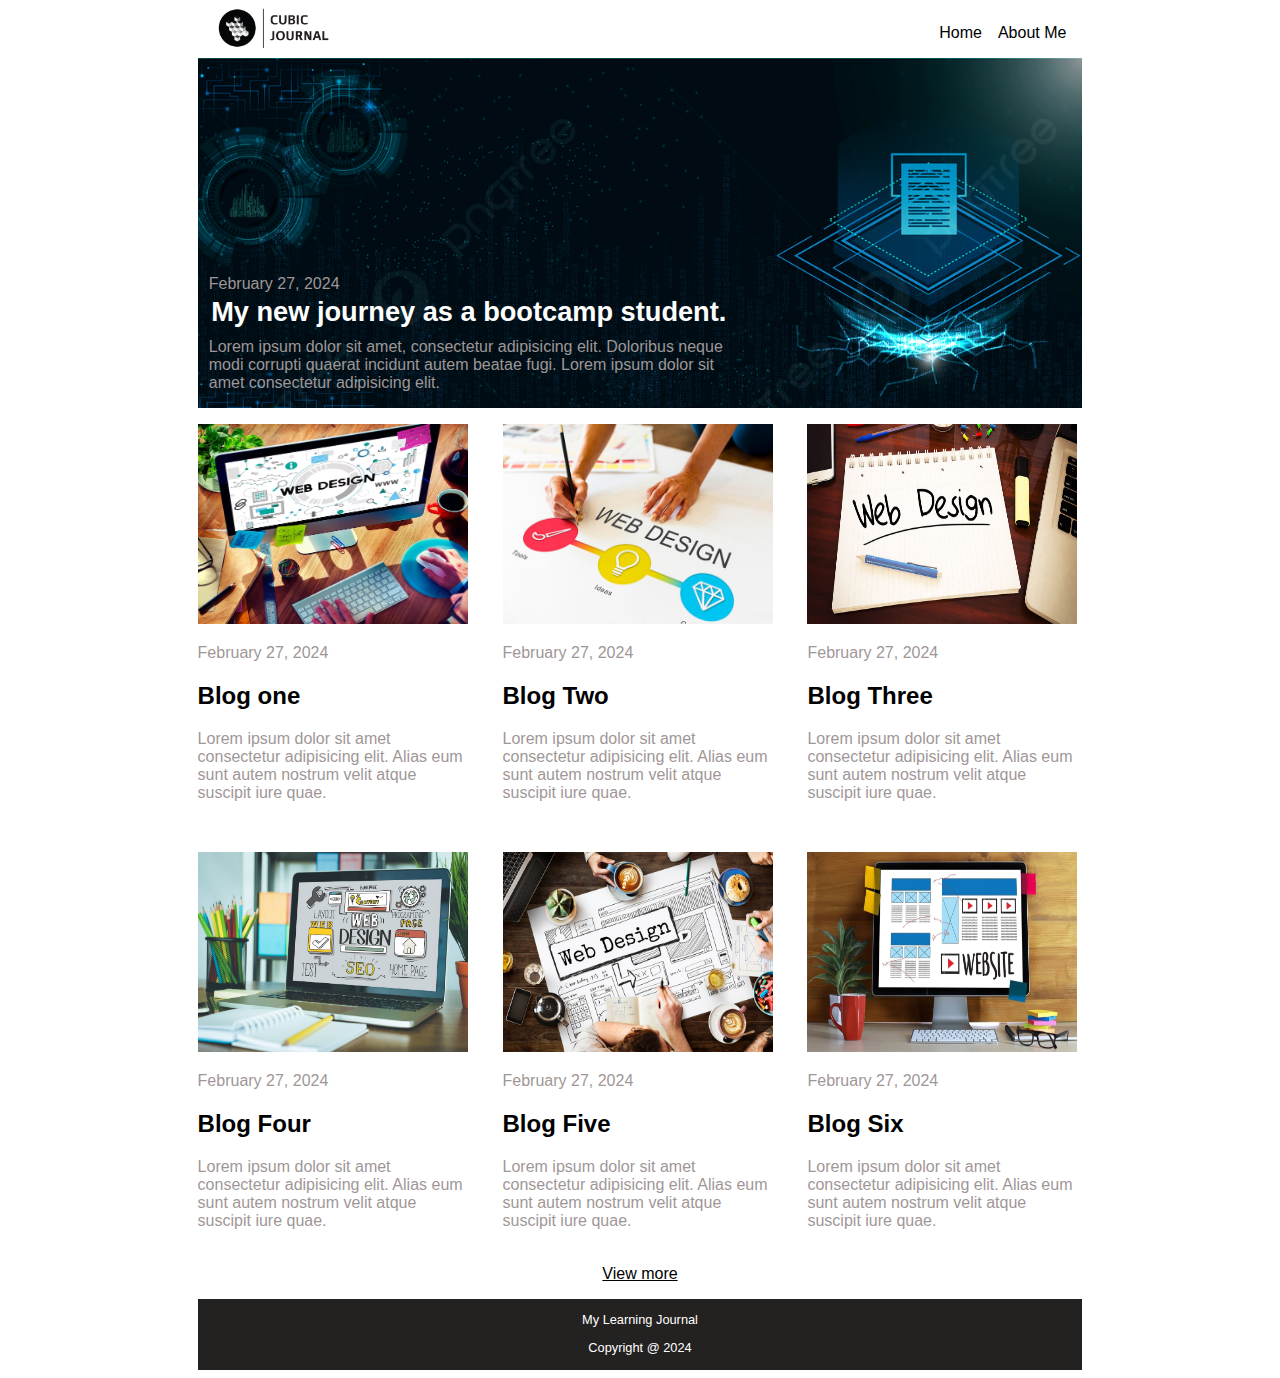
<file: index.html>
<!DOCTYPE html>
<html lang="en">
<head>
    <meta charset="UTF-8">
    <meta name="viewport" content="width=device-width, initial-scale=1.0">
    <link rel="stylesheet" href="style.css">
    <title>Home</title>
</head>
<body>
    <div class="container">
        <nav class="navbar">
            <div class="logo">
                <img src="images/logo.png" alt="">
            </div>
            <div class="nav-items">
                <ul>
                    <li><a href="journal.html">Home</a></li>
                    <li><a href="about.html">About Me</a></li>
                </ul>
            </div>
        </nav>
        <header class="head">
            <p class="flex-item">February 27, 2024</p>
            <h1 class="flex-item">My new journey as a bootcamp student.</h1>
            <p class="flex-item">Lorem ipsum dolor sit amet, consectetur
                 adipisicing elit. Doloribus neque modi
                 corrupti quaerat incidunt autem beatae
                 fugi. Lorem ipsum dolor sit amet consectetur
                 adipisicing elit. </p>

        </header>
        <section class="posters">
            <div class="blog">
                <img class="img" src="images/1.avif" alt="">
                <p>February 27, 2024</p>
                <h2>Blog one<h2>
                <p>Lorem ipsum dolor sit amet consectetur
                     adipisicing elit. Alias eum sunt
                      autem nostrum velit atque suscipit 
                      iure quae.</p>
            </div>
            <div class="blog">
                <img src="images/2.jpg" alt="">
                <p>February 27, 2024</p>
                <h2>Blog Two<h2>
                <p>Lorem ipsum dolor sit amet consectetur
                     adipisicing elit. Alias eum sunt
                      autem nostrum velit atque suscipit 
                      iure quae.</p>
            </div>
            <div class="blog">
                <img src="images/3.jpg" alt="">
                <p>February 27, 2024</p>
                <h2>Blog Three<h2>
                <p>Lorem ipsum dolor sit amet consectetur
                     adipisicing elit. Alias eum sunt
                      autem nostrum velit atque suscipit 
                      iure quae.</p>
            </div>
            <div class="blog">
                <img src="images/4.jpg" alt="">
                <p>February 27, 2024</p>
                <h2>Blog Four<h2>
                <p>Lorem ipsum dolor sit amet consectetur
                     adipisicing elit. Alias eum sunt
                      autem nostrum velit atque suscipit 
                      iure quae.</p>
            </div>
            <div class="blog">
                <img src="images/5.jpg" alt="">
                <p>February 27, 2024</p>
                <h2>Blog Five<h2>
                <p>Lorem ipsum dolor sit amet consectetur
                     adipisicing elit. Alias eum sunt
                      autem nostrum velit atque suscipit 
                      iure quae.</p>
            </div>
            <div class="blog">
                <img src="images/6.jpg" alt="">
                <p>February 27, 2024</p>
                <h2>Blog Six<h2>
                <p>Lorem ipsum dolor sit amet consectetur
                     adipisicing elit. Alias eum sunt
                      autem nostrum velit atque suscipit 
                      iure quae.</p>
            </div>
            
        </section>
            <p class="link"><a class="link"  href="">View more</a></p>
            <footer>
                <p>My Learning Journal</p>
                <p>Copyright @ 2024</p>
            </footer>
    </div>
    
</body>
</html>
</file>
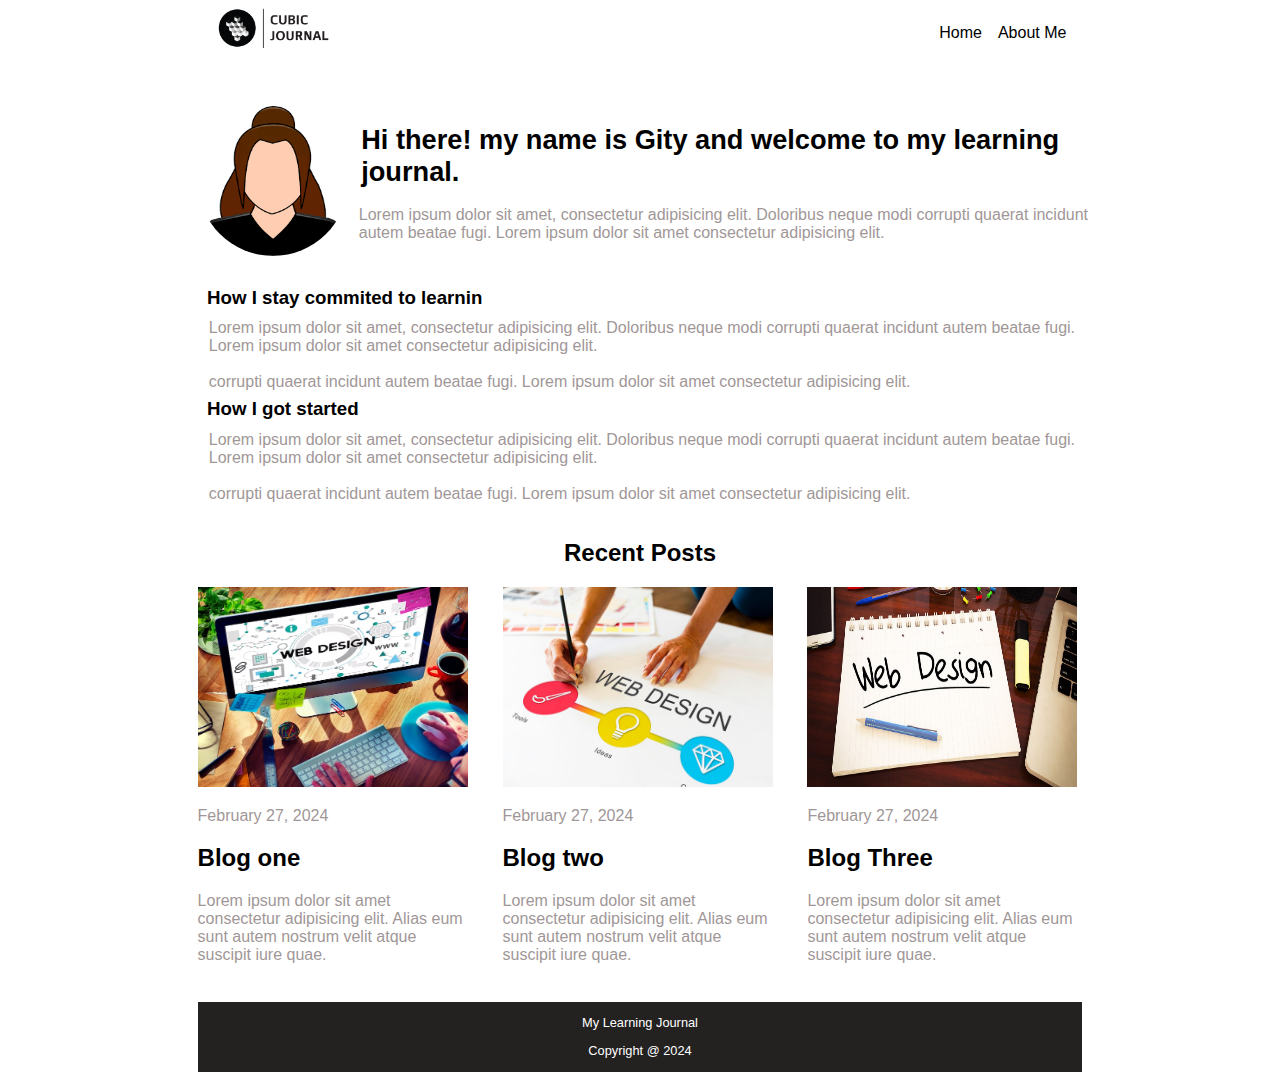
<file: about.html>
<!DOCTYPE html>
<html lang="en">
<head>
    <meta charset="UTF-8">
    <meta name="viewport" content="width=device-width, initial-scale=1.0">
    <title>About me</title>
    <link rel="stylesheet" href="style.css">
</head>
<body>
    <div class="container">
        <nav class="navbar">
            <div class="logo">
                <img src="images/logo.png" alt="">
            </div>
            <div class="nav-items">
                <ul>
                    <li><a href="index.html">Home</a></li>
                    <li><a href="about.html">About Me</a></li>
                </ul>
            </div>
        </nav>
        <header class="header">
                 <div class="me">
                    <div><img src="images/user.png" alt=""></div>
                    <div>
                        <h1>Hi there! my name is Gity and welcome to my learning journal.</h1>
                        <p class="para">Lorem ipsum dolor sit amet, consectetur
                            adipisicing elit. Doloribus neque modi
                            corrupti quaerat incidunt autem beatae
                            fugi. Lorem ipsum dolor sit amet consectetur
                            adipisicing elit. </p>
                    </div>
                 </div>
                 <br><br>
                 <h3 class="flex-item">How I stay commited to learnin</h3>
                 <p class="flex-item para">Lorem ipsum dolor sit amet, consectetur
                      adipisicing elit. Doloribus neque modi
                      corrupti quaerat incidunt autem beatae
                      fugi. Lorem ipsum dolor sit amet consectetur
                      adipisicing elit. <br> <br>corrupti quaerat incidunt autem beatae
                      fugi. Lorem ipsum dolor sit amet consectetur
                      adipisicing elit. </p>
                      <h3 class="flex-item">How I got started</h3>
            <p class="flex-item para">Lorem ipsum dolor sit amet, consectetur
                 adipisicing elit. Doloribus neque modi
                 corrupti quaerat incidunt autem beatae
                 fugi. Lorem ipsum dolor sit amet consectetur
                 adipisicing elit. <br> <br>corrupti quaerat incidunt autem beatae
                 fugi. Lorem ipsum dolor sit amet consectetur
                 adipisicing elit.</p>   
        </header>
        <h2 class="h1">Recent Posts</h2>
        <section class="posters">
            <div class="blog">
                <img class="img" src="images/1.avif" alt="">
                <p>February 27, 2024</p>
                <h2>Blog one<h2>
                <p>Lorem ipsum dolor sit amet consectetur
                     adipisicing elit. Alias eum sunt
                      autem nostrum velit atque suscipit 
                      iure quae.</p>    
            </div>
            <div class="blog">
                <img src="images/2.jpg" alt="">
                <p>February 27, 2024</p>
                <h2>Blog two<h2>
                <p>Lorem ipsum dolor sit amet consectetur
                     adipisicing elit. Alias eum sunt
                      autem nostrum velit atque suscipit 
                      iure quae.</p>
            </div>
            <div class="blog">
                <img src="images/3.jpg" alt="">
                <p>February 27, 2024</p>
                <h2>Blog Three<h2>
                <p>Lorem ipsum dolor sit amet consectetur
                     adipisicing elit. Alias eum sunt
                      autem nostrum velit atque suscipit 
                      iure quae.</p>
            </div>
            
        </section>
            <br>
            <footer>
                <p>My Learning Journal</p>
                <p>Copyright @ 2024</p>
            </footer>
    </div>
</body>
</html>
</file>
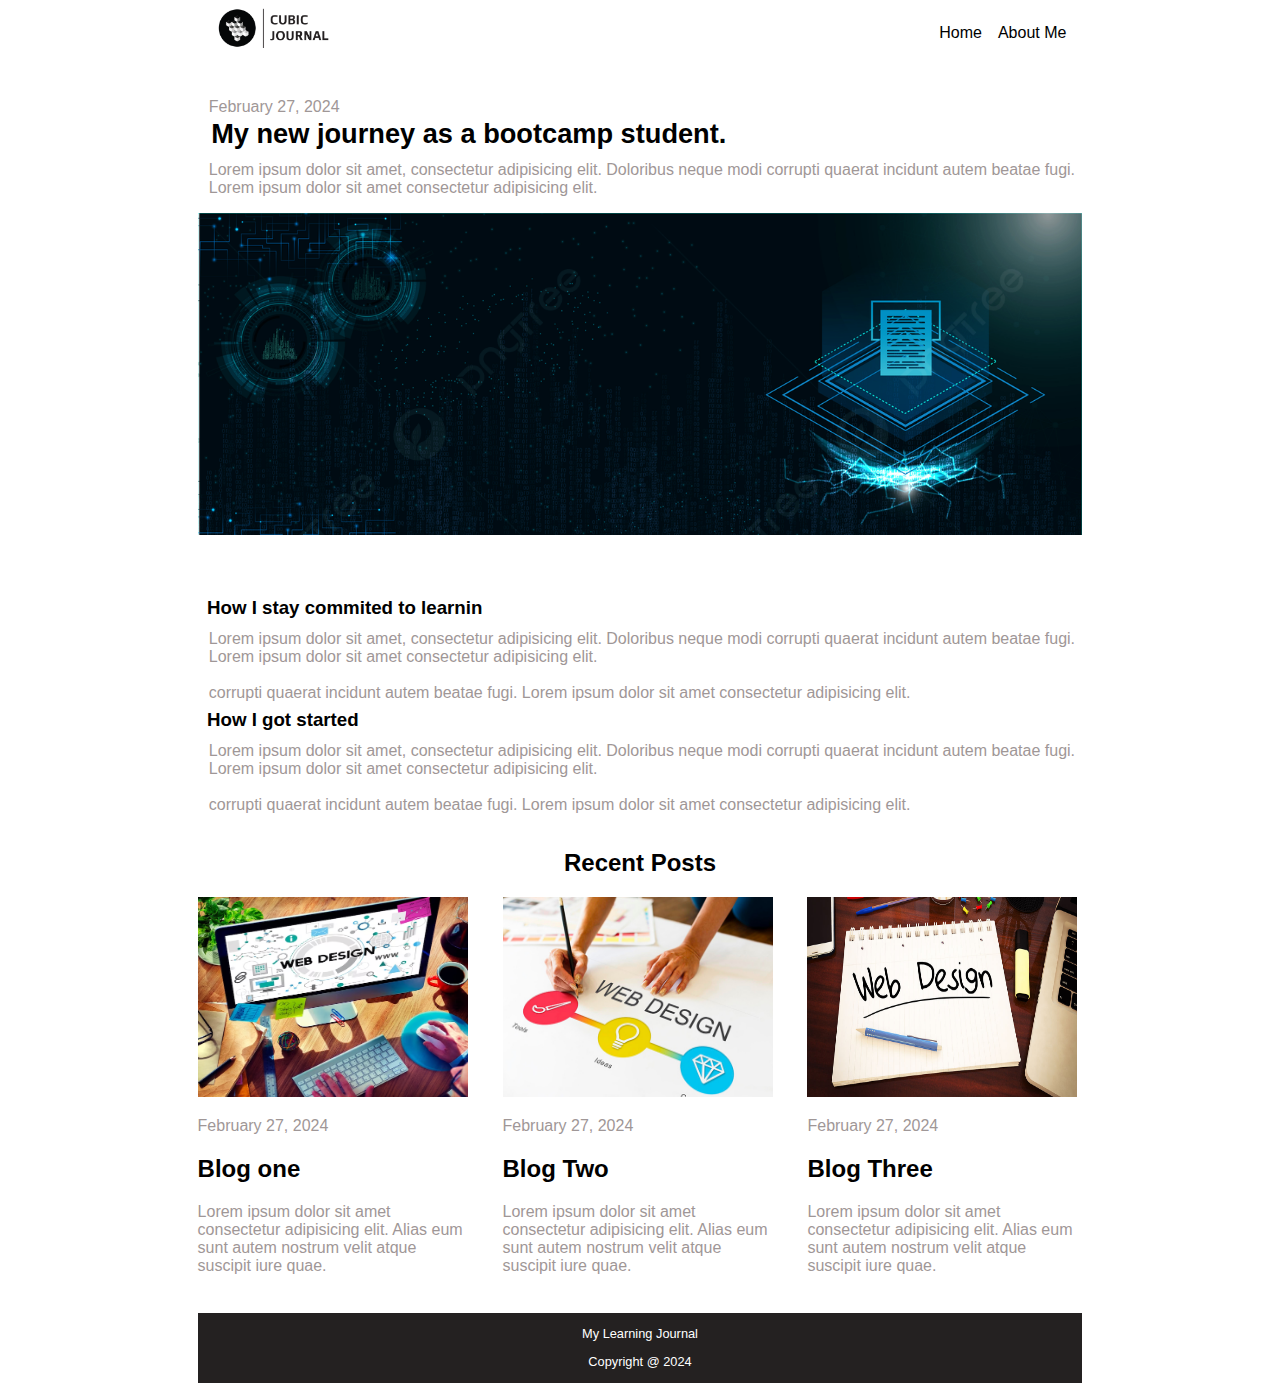
<file: journal.html>
<!DOCTYPE html>
<html lang="en">
<head>
    <meta charset="UTF-8">
    <meta name="viewport" content="width=device-width, initial-scale=1.0">
    <link rel="stylesheet" href="style.css">
    <title>Journal</title>
</head>
<body>
    <div class="container">
        <nav class="navbar">
            <div class="logo">
                <img src="images/logo.png" alt="">
            </div>
            <div class="nav-items">
                <ul>
                    <li><a href="index.html">Home</a></li>
                    <li><a href="about.html">About Me</a></li>
                </ul>
            </div>
        </nav>
        <header class="header">
            <p class="flex-item">February 27, 2024</p>
            <h1 class="flex-item">My new journey as a bootcamp student.</h1>
            <p class="flex-item para">Lorem ipsum dolor sit amet, consectetur
                 adipisicing elit. Doloribus neque modi
                 corrupti quaerat incidunt autem beatae
                 fugi. Lorem ipsum dolor sit amet consectetur
                 adipisicing elit. </p>
                 <img src="images/h.jpg" alt=""> 
                 <br> <br> <br> <br>
                 <h3 class="flex-item">How I stay commited to learnin</h3>
                 <p class="flex-item para">Lorem ipsum dolor sit amet, consectetur
                      adipisicing elit. Doloribus neque modi
                      corrupti quaerat incidunt autem beatae
                      fugi. Lorem ipsum dolor sit amet consectetur
                      adipisicing elit. <br> <br>corrupti quaerat incidunt autem beatae
                      fugi. Lorem ipsum dolor sit amet consectetur
                      adipisicing elit. </p>
                      <h3 class="flex-item">How I got started</h3>
            <p class="flex-item para">Lorem ipsum dolor sit amet, consectetur
                 adipisicing elit. Doloribus neque modi
                 corrupti quaerat incidunt autem beatae
                 fugi. Lorem ipsum dolor sit amet consectetur
                 adipisicing elit. <br> <br>corrupti quaerat incidunt autem beatae
                 fugi. Lorem ipsum dolor sit amet consectetur
                 adipisicing elit.</p>   
        </header>
        <h2 class="h1">Recent Posts</h2>
        <section class="posters">
            <div class="blog">
                <img class="img" src="images/1.avif" alt="">
                <p>February 27, 2024</p>
                <h2>Blog one<h2>
                <p>Lorem ipsum dolor sit amet consectetur
                     adipisicing elit. Alias eum sunt
                      autem nostrum velit atque suscipit 
                      iure quae.</p>    
            </div>
            <div class="blog">
                <img src="images/2.jpg" alt="">
                <p>February 27, 2024</p>
                <h2>Blog Two<h2>
                <p>Lorem ipsum dolor sit amet consectetur
                     adipisicing elit. Alias eum sunt
                      autem nostrum velit atque suscipit 
                      iure quae.</p>
            </div>
            <div class="blog">
                <img src="images/3.jpg" alt="">
                <p>February 27, 2024</p>
                <h2>Blog Three<h2>
                <p>Lorem ipsum dolor sit amet consectetur
                     adipisicing elit. Alias eum sunt
                      autem nostrum velit atque suscipit 
                      iure quae.</p>
            </div>
            
        </section>
            <br>
            <footer>
                <p>My Learning Journal</p>
                <p>Copyright @ 2024</p>
            </footer>
    </div>
</body>
</html>
</file>
<file: style.css>
.logo img{
    width: 120px;
    padding-left: 1em;
}

.navbar{
    display: flex;
    justify-content: space-between;
}
ul{
    display: flex;
}
li{
    padding-right: 1em;
    list-style: none;
}
.navbar a{
    text-decoration: none;
    color: black;
}
.head{
    background-image: url(images/h.jpg);
    color: white;
    height: 55vh;
    max-height: 350px;
    background-repeat: no-repeat;
    width: 100%;
    background-size: cover;
    background-position: center;
    display: flex;
    flex-direction: column;
    justify-content: end;
}
.container{
    width: 70%;
    margin: 0 auto;
    font-family:'Gill Sans', 'Gill Sans MT', Calibri, 'Trebuchet MS', sans-serif;
}
header p{
    color: rgb(159, 151, 151);
    padding-left: 0.7em;
}
.flex-item{
    padding-right: 0.5em;
    margin-top: -0.5em;
    width: 60%;
}
header h1{
  font-size: 1.7rem;
  padding-right: 0;
  padding-left: 0.5em;
}
.blog img{
    width: 270px;
    height: 200px;
}
h3{
    padding-left: 0.5em;
}
.blog p{
    color: rgb(159, 151, 151);
    font-size: 1rem;
    font-weight: 100;
}

.blog{
    flex: 200px 1;
   
}
.posters{
    margin-top: 1em;
    display: flex;
    flex-wrap: wrap;
    justify-content: center;
    gap: 30px;
}
.link{
    color: black;
    text-align: center;
}
footer{
    background-color: rgb(36, 33, 33);
    color: white;
    text-align: center;
    font-size: 0.8rem;
    height: 12vh;
    padding-top: 0.01em;
    max-height:70px;
}
.header{
    padding-top: 3em;
    background-repeat: no-repeat;
    width: 100%;
    background-size: cover;
    background-position: center;
    display: flex;
    flex-direction: column;
    justify-content: end;
}
.para{width: 100%;}
.h1{
    text-align: center;
}
.me{
    display: flex;
}
.me img{
    border-radius: 50%;
    width: 150px;
    height: 150px;
}
@media screen and (max-width:800px) {
   .container{
    width: 95%;
   }
   .blog img{
    width: 100%;
    height: 200px;
}
.link{
    text-align: center;
}
.flex-item{
    width: 93%;
}
.me{
    flex-wrap: wrap;
}
}
</file>
